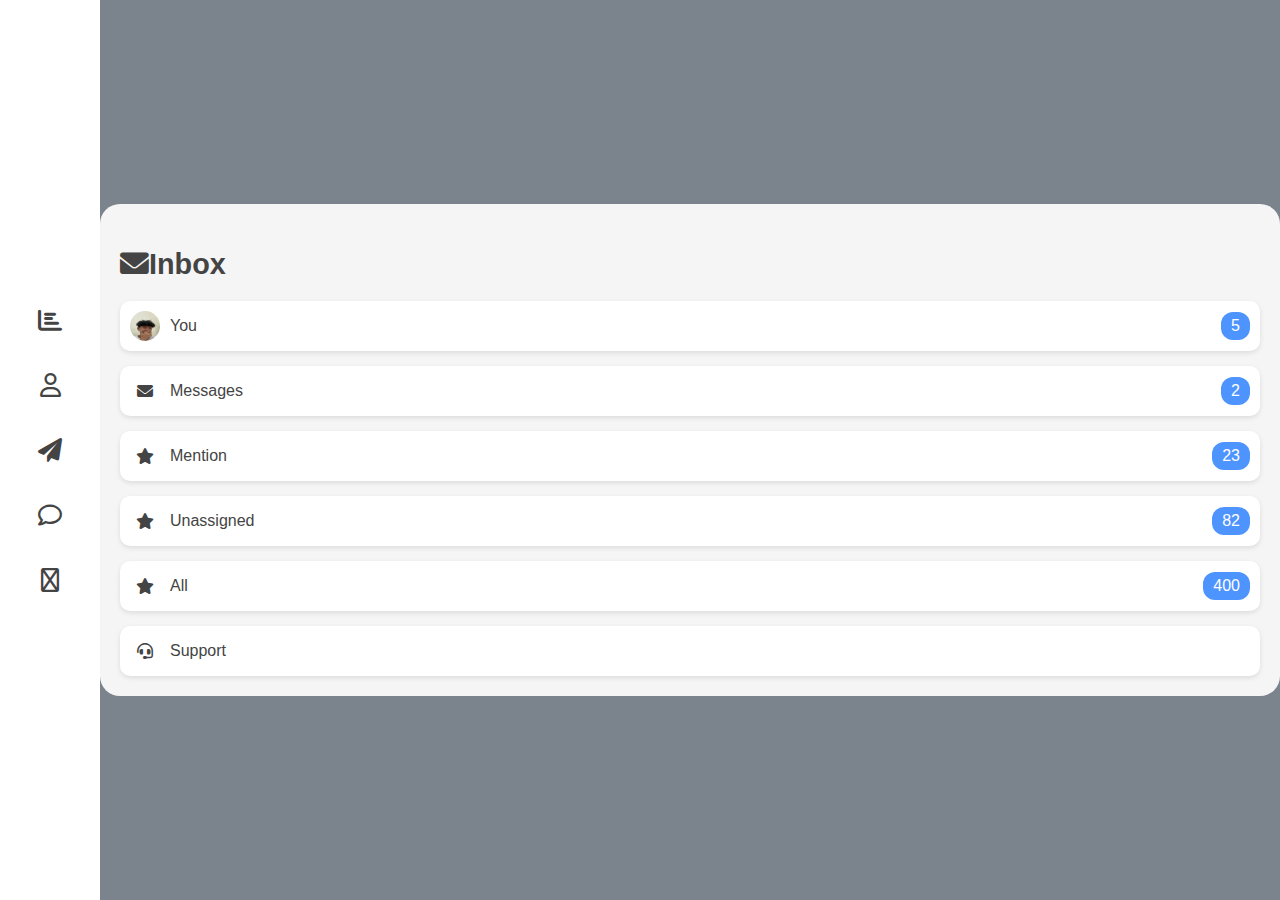
<file: EX-2/index.html>
<!DOCTYPE html>
<html lang="en">
<head>
  <meta charset="UTF-8">
  <meta name="viewport" content="width=device-width, initial-scale=1.0">
  <title>Inbox</title>
  <link rel="stylesheet" href="style.css">
  <link href="https://cdnjs.cloudflare.com/ajax/libs/font-awesome/6.0.0-beta3/css/all.min.css" rel="stylesheet">
</head>
<body>
  <div class="container">
    <aside class="sidebar">
      <div class="icon-section">
        <span class="fas fa-chart-bar"></span>
      </div>
      <div class="menu-item">
        <span class="far fa-user"></span>
      </div>
      <div class="menu-item">
        <span class="fas fa-paper-plane"></span>
      </div>
      <div class="menu-item">
        <span class="far fa-comment"></span>
      </div>
      <div class="menu-item">
        <span class="far fa-cloud"></span>
      </div>
    </aside>

    <main class="inbox">
      <header>
        <h2>
          <span class="fas fa-envelope"></span> Inbox
        </h2>
      </header>
      <section class="categories">
        <div class="category">
          <img src="image.png" alt="Profile picture" class="icon">
          <span class="label">You</span>
          <span class="count">5</span>
        </div>
        <div class="category">
          <span class="fas fa-envelope icon"></span>
          <span class="label">Messages</span>
          <span class="count">2</span>
        </div>
        <div class="category">
          <span class="fas fa-star icon"></span>
          <span class="label">Mention</span>
          <span class="count">23</span>
        </div>
        <div class="category">
          <span class="fas fa-star icon"></span>
          <span class="label">Unassigned</span>
          <span class="count">82</span>
        </div>
        <div class="category">
          <span class="fas fa-star icon"></span>
          <span class="label">All</span>
          <span class="count">400</span>
        </div>
        <div class="category">
          <span class="fas fa-headset icon"></span>
          <span class="label">Support</span>
        </div>
      </section>
    </main>
  </div>
</body>
</html>
</file>
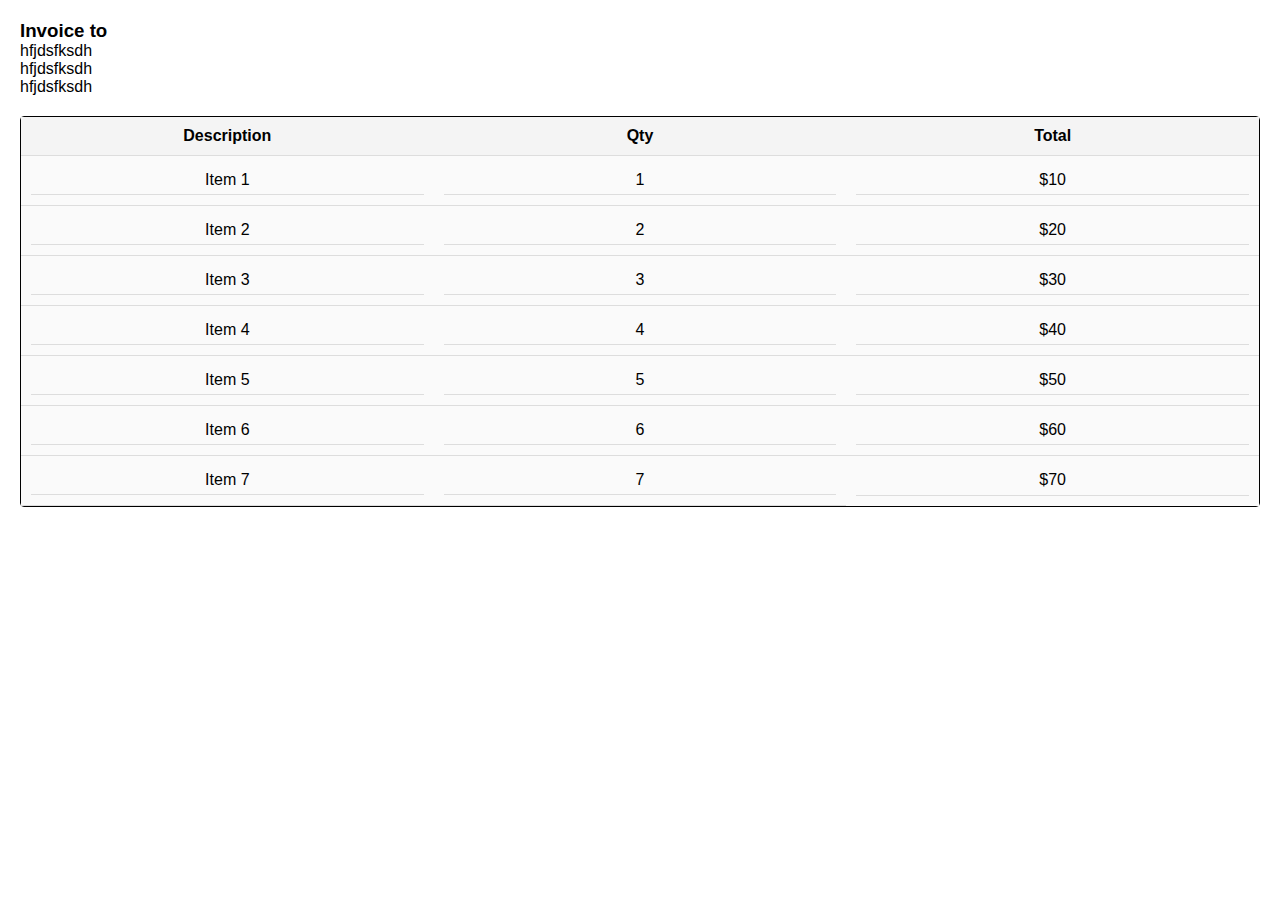
<file: pra/index.html>
<!DOCTYPE html>
<html lang="en">
<head>
  <meta charset="UTF-8">
  <meta name="viewport" content="width=device-width, initial-scale=1.0">
  <title>Invoice</title>
  <link rel="stylesheet" href="style.css">
</head>
<body>
  <h3>Invoice to</h3>
  <p>hfjdsfksdh</p>
  <p>hfjdsfksdh</p>
  <p>hfjdsfksdh</p>

  <!-- Grid container for table -->
  <div class="header">
    <!-- Column 1: Description -->
    <div class="header-item description">Description</div>
    <!-- Column 2: Quantity -->
    <div class="header-item qty">Qty</div>
    <!-- Column 3: Total -->
    <div class="header-item total">Total</div>

    <!-- Row 1 -->
    <div class="description"><div>Item 1</div></div>
    <div class="qty"><div>1</div></div>
    <div class="total"><div>$10</div></div>

    <!-- Row 2 -->
    <div class="description"><div>Item 2</div></div>
    <div class="qty"><div>2</div></div>
    <div class="total"><div>$20</div></div>

    <!-- Row 3 -->
    <div class="description"><div>Item 3</div></div>
    <div class="qty"><div>3</div></div>
    <div class="total"><div>$30</div></div>

    <!-- Row 4 -->
    <div class="description"><div>Item 4</div></div>
    <div class="qty"><div>4</div></div>
    <div class="total"><div>$40</div></div>

    <!-- Row 5 -->
    <div class="description"><div>Item 5</div></div>
    <div class="qty"><div>5</div></div>
    <div class="total"><div>$50</div></div>

    <!-- Row 6 -->
    <div class="description"><div>Item 6</div></div>
    <div class="qty"><div>6</div></div>
    <div class="total"><div>$60</div></div>

    <!-- Row 7 -->
    <div class="description"><div>Item 7</div></div>
    <div class="qty"><div>7</div></div>
    <div class="total"><div>$70</div></div>
  </div>

</body>
</html>
</file>
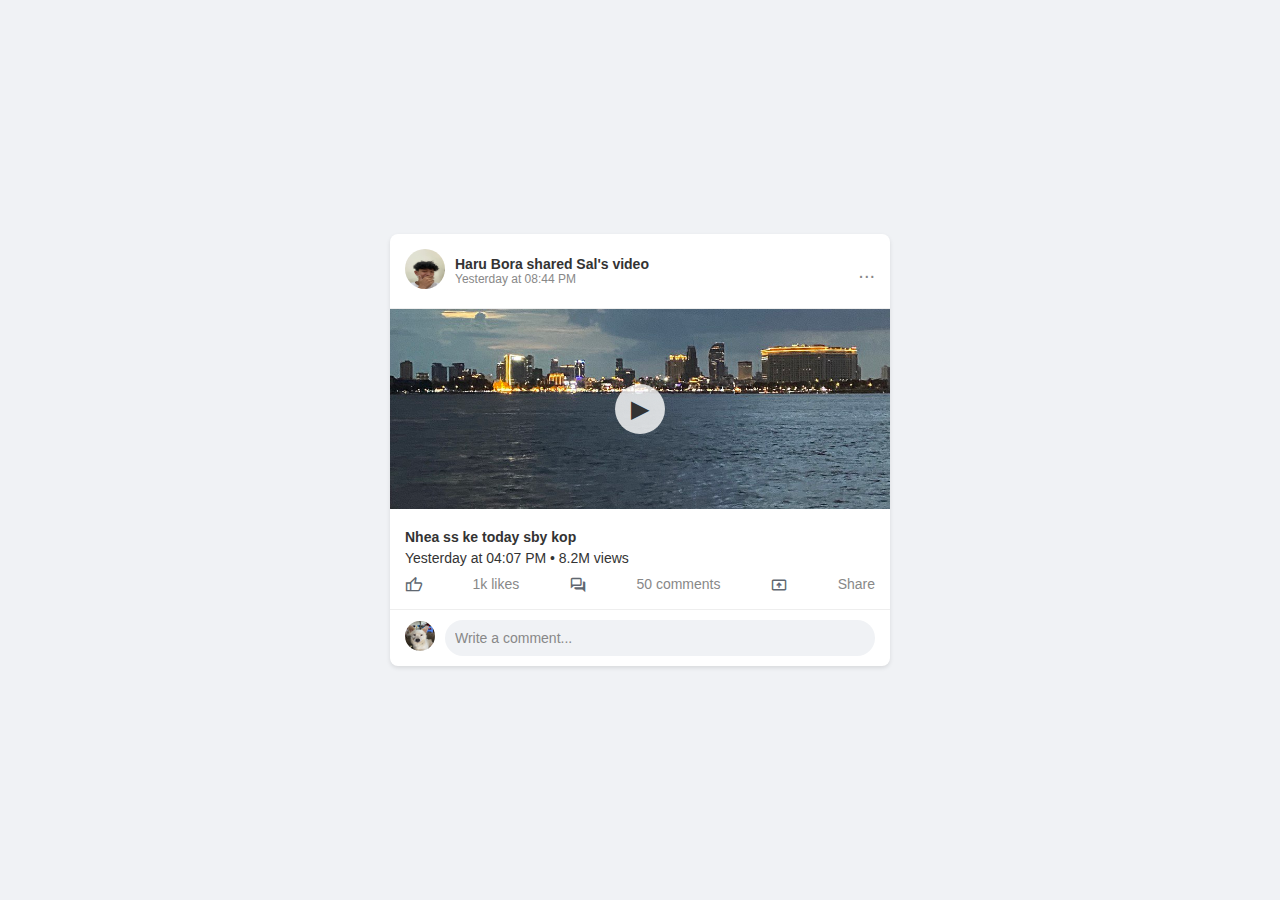
<file: EX-1/EX-1.html>
<!DOCTYPE html>
<html lang="en">
<head>
  <meta charset="UTF-8">
  <meta name="viewport" content="width=device-width, initial-scale=1.0">
  <link rel="stylesheet" href="https://fonts.googleapis.com/css2?family=Material+Symbols+Outlined" />
  <title>Facebook Post</title>
  <link rel="stylesheet" href="style.css">
</head>
<body>
  <div class="container">
    <div class="post">

      <div class="post-header">
        <div class="profile-pic">
          <img src="image.png" alt="Profile Picture" style="width: 40px; height: 40px; border-radius: 50%;">
        </div>
        <div class="post-info">
          <h3>Haru Bora shared Sal's video</h3>
          <p>Yesterday at 08:44 PM</p>
        </div>
        <div class="post-options">...</div>
      </div>
      
      <div class="post-video">
        <img src="bgimage2.jpg" alt="Background Image" class="background-image">
        <div class="play-button">▶</div>
      </div>
      
      <div class="post-footer">
        <p><strong>Nhea ss ke today sby kop</strong></p>
        <p>Yesterday at 04:07 PM • 8.2M views</p>
        <div class="actions">
          <span class="material-symbols-outlined">thumb_up</span> 1k likes
          <span class="material-symbols-outlined">forum</span> 50 comments
          <span class="material-symbols-outlined">present_to_all</span> Share
        </div>
      </div>
      
      <div class="comment-section">
        <div class="profile-pic-small">
          <img src="ahkoy.jpg" alt="Profile Picture" style="width: 30px; height: 30px; border-radius: 50%;">
        </div>
        <input type="text" placeholder="Write a comment..." class="comment-input">
      </div>
    </div>
  </div>
</body>
</html>
</file>
<file: EX-2/style.css>
body {
  background-color: rgb(123, 132, 141);
  margin: 0;
  font-family: Arial, sans-serif;
  color: #444;
}

.container {
  display: flex;
  height: 100vh;
}

.sidebar {
  width: 100px;
  background-color: white;
  display: flex;
  flex-direction: column;
  align-items: center;
  justify-content: center; 
  gap: 40px; 
}
.sidebar .menu-item span,
.sidebar .icon-section span {
  font-size: 1.5rem;
  transition: color 0.3s ease;
}

.sidebar .menu-item span:hover,
.sidebar .icon-section span:hover {
  color: rgb(77, 148, 255);
}

.inbox {
  flex: 1;
  background-color: whitesmoke;
  border-radius: 20px;
  margin: auto;
  display: flex;
  flex-direction: column;
  padding: 20px;
}

.inbox header h2 {
  display: flex;
  align-items: center;
  font-size: 1.8rem;
  margin-bottom: 20px;
}

.inbox .categories {
  display: grid;
  gap: 15px;
}

.category {
  display: flex;
  align-items: center;
  justify-content: space-between;
  padding: 10px;
  background: white;
  border-radius: 10px;
  box-shadow: 0 2px 5px rgba(0, 0, 0, 0.1);
}

.category .icon {
  width: 30px;
  height: 30px;
  border-radius: 50%;
  overflow: hidden;
  display: flex;
  align-items: center;
  justify-content: center;
}

.category:hover {
  background-color: rgb(240, 240, 255);
}

.category .label {
  flex: 1;
  margin-left: 10px;
}

.category .count {
  background: rgb(77, 148, 255);
  color: white;
  padding: 5px 10px;
  border-radius: 12px;
}
</file>
<file: pra/style.css>
/* Apply box-sizing to all elements */
* {
  box-sizing: border-box;
  margin: 0;
  padding: 0;
}

body {
  font-family: Arial, sans-serif;
  padding: 20px;
}

.header {
  display: grid;
  grid-template-columns: 1fr 1fr 1fr; /* 3 equal-width columns */
  text-align: center;
  border: 1px solid black;
  border-radius: 4px;
  margin-top: 20px;
}

.header-item {
  background-color: #f4f4f4;
  font-weight: bold;
  padding: 10px;
  border-bottom: 1px solid #ccc;
}

.description, .qty, .total {
  display: grid;
  padding: 10px;
  border-bottom: 1px solid #ccc;
}

.description div, .qty div, .total div {
  padding: 5px;
}

.header div {
  border-bottom: 1px solid #ddd;
}

/* Optional: Add some spacing between the rows */
.header > div:nth-child(n+4) {
  background-color: #fafafa;
}

/* Add some spacing at the bottom of the table */
.header > div:last-child {
  border-bottom: none;
}
</file>
<file: EX-1/style.css>
* {
  box-sizing: border-box;
  font-family: Arial, sans-serif;
}

body {
  display: flex;
  justify-content: center;
  align-items: center;
  background-color: #f0f2f5;
  margin: 0;
  padding: 20px;
  min-height: 100vh;
}

.container {
  width: 100%;
  max-width: 500px;
  background-color: #ffffff;
  border-radius: 8px;
  box-shadow: 0 2px 4px rgba(0, 0, 0, 0.1);
  overflow: hidden;
}

.post {
  overflow: hidden;
}

.post-header {
  display: flex;
  align-items: center;
  padding: 15px;
  border-bottom: 1px solid #eee;
}

.profile-pic img {
  width: 40px;
  height: 40px;
  border-radius: 50%;
  margin-right: 10px;
}

.post-info h3 {
  margin: 0;
  font-size: 14px;
  color: #333;
}

.post-info p {
  margin: 0;
  font-size: 12px;
  color: #888;
}

.post-options {
  margin-left: auto;
  color: #888;
  font-size: 20px;
  cursor: pointer;
}

.post-video {
  position: relative;
  width: 100%;
  height: 200px;
  overflow: hidden;
  background-color: #e4e6eb;
}

.post-video .background-image {
  width: 100%;
  height: 100%;
  object-fit: cover;
}

.play-button {
  position: absolute;
  top: 50%;
  left: 50%;
  transform: translate(-50%, -50%);
  background-color: rgba(255, 255, 255, 0.8);
  border-radius: 50%;
  width: 50px;
  height: 50px;
  display: flex;
  align-items: center;
  justify-content: center;
  font-size: 24px;
  color: #333;
  cursor: pointer;
}

.post-footer {
  padding: 15px;
}

.post-footer p {
  margin: 5px 0;
  font-size: 14px;
  color: #333;
}

.post-footer .actions {
  display: flex;
  justify-content: space-between;
  color: #888;
  font-size: 14px;
  margin-top: 10px;
  cursor: pointer;
}

.actions .action {
  display: flex;
  align-items: center;
  gap: 4px;
}

.material-symbols-outlined {
  font-size: 18px;
  color: #606770;
  margin-right: 0; 
}

.comment-section {
  display: flex;
  align-items: center;
  padding: 10px 15px;
  border-top: 1px solid #eee;
}

.profile-pic-small img {
  width: 30px;
  height: 30px;
  border-radius: 50%;
  margin-right: 10px;
}

.comment-input {
  flex-grow: 1;
  border: none;
  padding: 10px;
  border-radius: 20px;
  background-color: #f0f2f5;
  font-size: 14px;
  color: #333;
}

.comment-input::placeholder {
  color: #888;
}

.comment-input:focus {
  outline: none;
  background-color: #e4e6eb;
}
</file>
